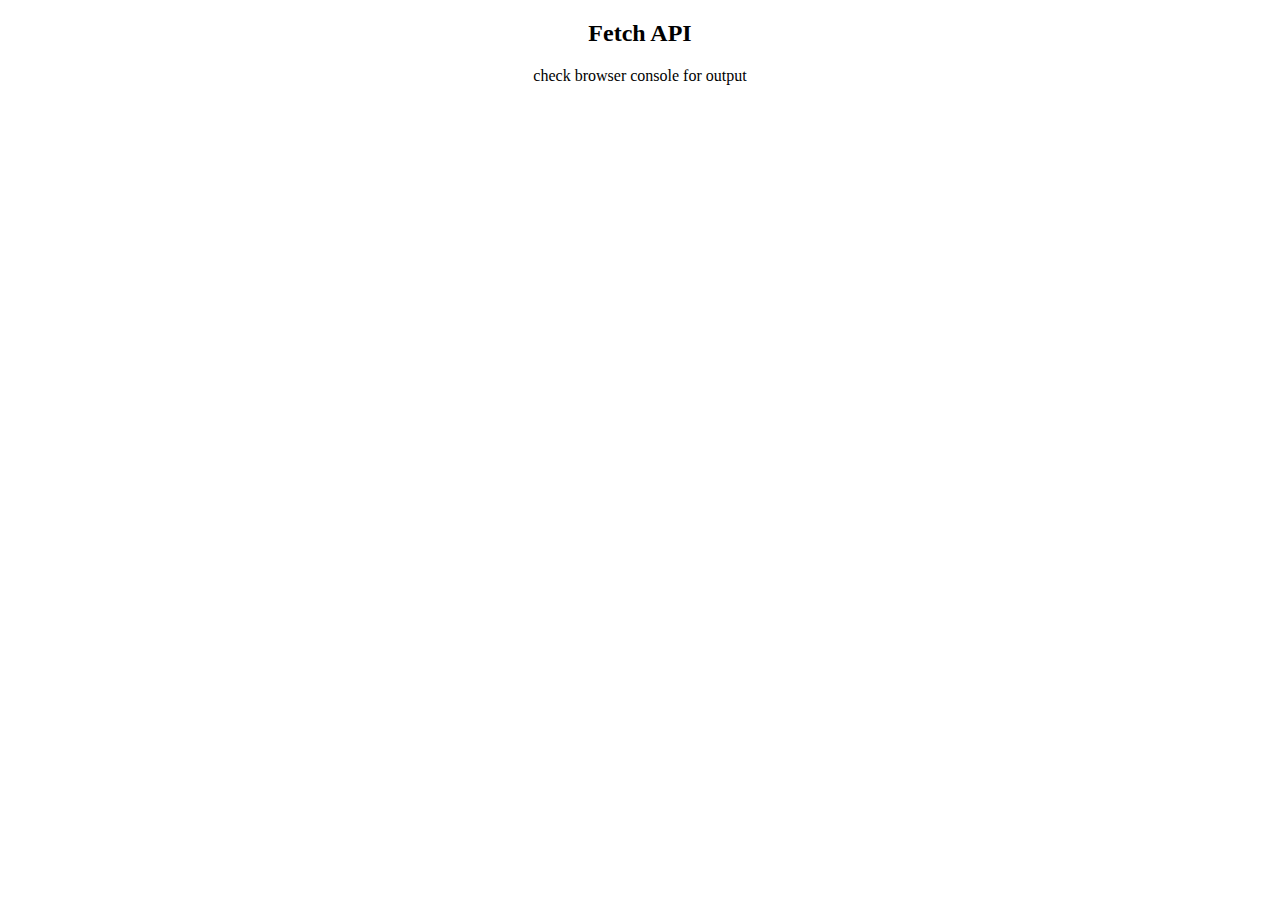
<file: APIFetch/index.html>
<!DOCTYPE html>
<html lang="en">
  <head>
    <meta charset="UTF-8">
    <meta name="viewport" content="width=device-width, initial-scale=1.0">
    <meta http-equiv="X-UA-Compatible" content="ie=edge">
    <title>Fetch API</title>
    
  </head>
  <body>
    <center><h2>Fetch API</h3></center>
    <center>check browser console for output</center>
	<script src="index.js"></script>
  </body>
</html>
</file>
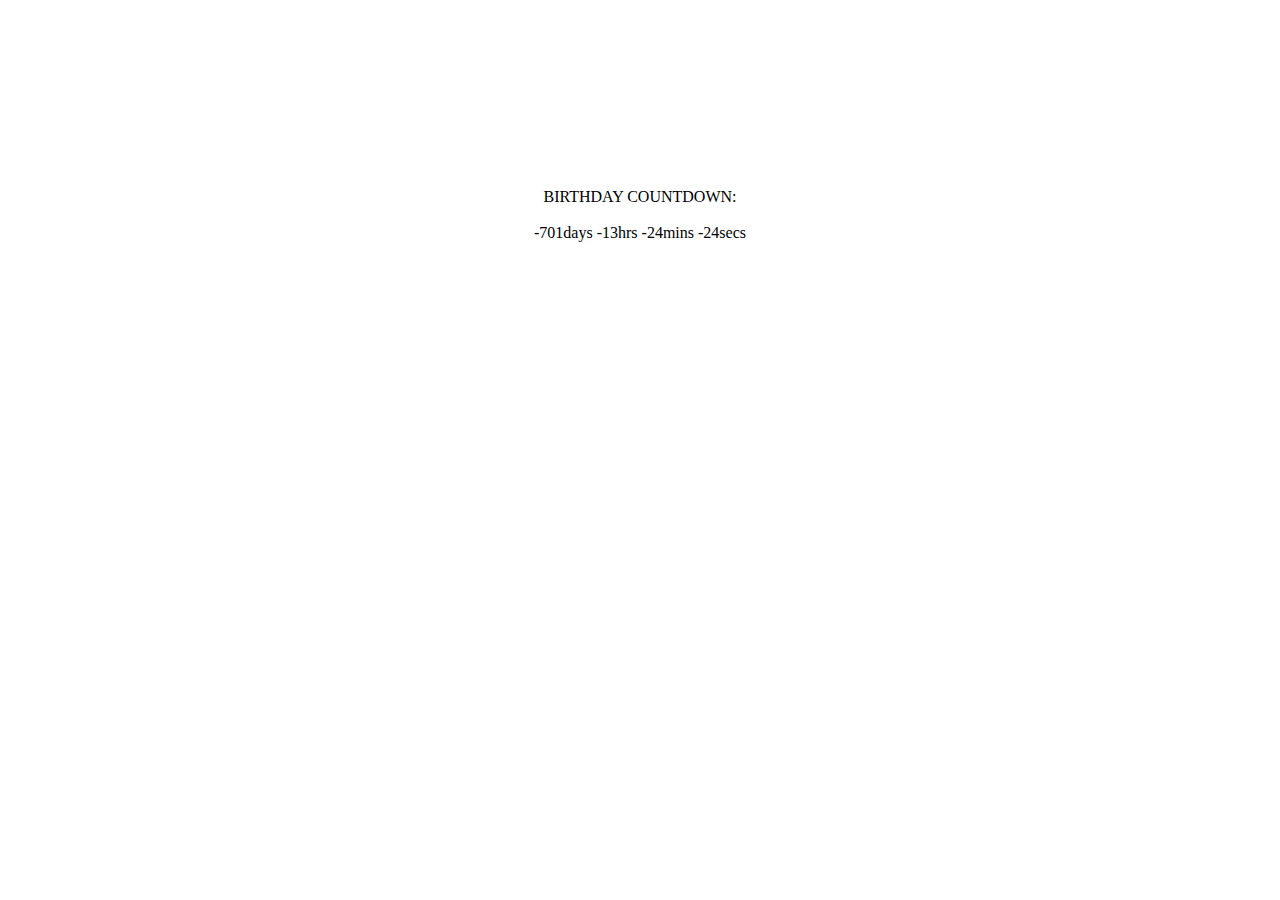
<file: countdown/index.html>
<!DOCTYPE html>
<html lang="en">
  <head>
    <meta charset="UTF-8">
    <meta name="viewport" content="width=device-width, initial-scale=1.0">
    <meta http-equiv="X-UA-Compatible" content="ie=edge">
    <title>Till 23?</title>
    
  </head>
  <body>
  <br><br><br><br><br><br><br><br><br><br>  
    <center><div class="bdayCnt">BIRTHDAY COUNTDOWN:</div></center><br>
    <center><div id="timer"></div></center>
	  <script>
      let targetDate = new Date('2024-08-25T00:00:00')
      
      function updateCountDown(){
        let currentDate = new Date();
        const timeDifference = targetDate - currentDate;

        const days= Math.floor((timeDifference/(1000*60*60*24))); 
        const hours=Math.floor((timeDifference%(1000*60*60*24))/(1000*60*60));
        const minutes = Math.floor((timeDifference%(1000*60*60))/(1000*60));
        const seconds = Math.floor((timeDifference%(1000*60))/1000);

        document.getElementById("timer").innerHTML = `${days}days ${hours}hrs ${minutes}mins ${seconds}secs`

        setTimeout(updateCountDown,1000);
      }

      updateCountDown()
      
    </script>
  </body>
</html>
</file>
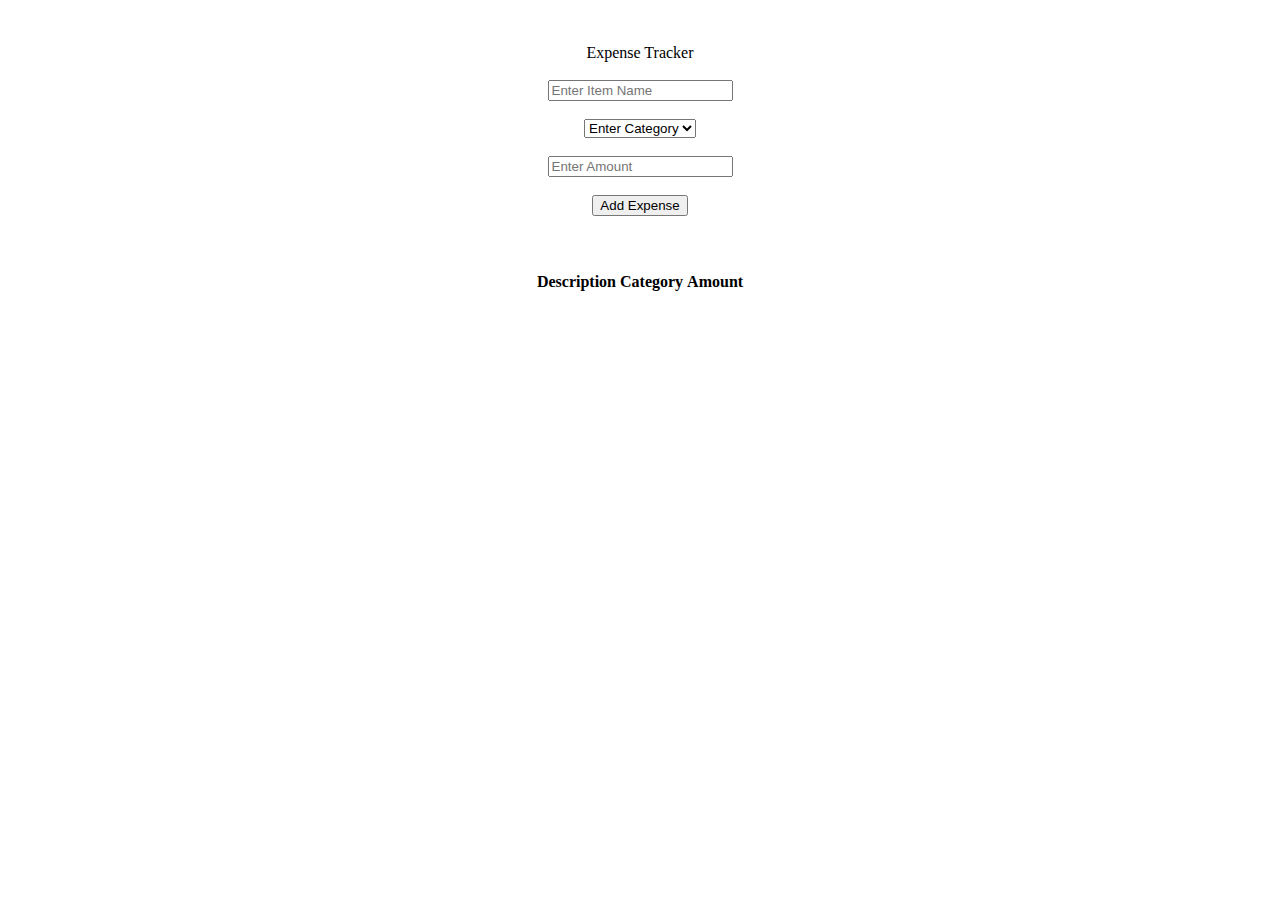
<file: expenseTracker/index.html>
<!DOCTYPE html>
<html lang="en">
  <head>
    <meta charset="UTF-8">
    <meta name="viewport" content="width=device-width, initial-scale=1.0">
    <meta http-equiv="X-UA-Compatible" content="ie=edge">
    <title>Expenese Tracker</title>
    
  </head>
  <body>
  <br><br>
    <center><div class="eTracker">Expense Tracker</div><br>
    <form id="expenseForm">
        <input type = "text" placeholder="Enter Item Name" id="description">

        <br><br>
        <select id="category">
            <option>Enter Category</option>
            <option value="food">Food</option>
            <option value="travel">Travel</option>
            <option value="education">Education</option>
            <option value="personal">Personal</option>
            <option value="health">Health</option>
            <option value="entertainment">Entertainment</option>
        </select>

        <br><br>
        <input type = "number" placeholder="Enter Amount" id="amount">

        <br><br>
        <input type="submit" value="Add Expense">
    </form>
    <br><br><br>
    <table id="expenseTable" >
        <thead>
            <tr>
                <th>Description</th>
                <th>Category</th>
                <th>Amount</th>
            </tr>
        </thead>
        <tbody id="expenseList">
            
        </tbody>
    </table>
    </center>
	  <script>
        
        const expenseForm = document.getElementById("expenseForm");
        const expenseList = document.getElementById("expenseList");

        expenseForm.addEventListener('submit',

            function (event){
                event.preventDefault()

                const description = document.getElementById("description").value;
                const category = document.getElementById("category").value;
                const amount = document.getElementById("amount").value;

                const expenseList =document.getElementById("expenseList")
                const newRow = document.createElement('tr');
                newRow.innerHTML = `<td>${description}</td>
                <td>${category}</td>
                <td>${amount}</td>`;
                expenseList.appendChild(newRow)
            }


        )
      
    </script>
  </body>
</html>

<!-- style="border: 3px;color: black; 
                border-style: dashed;padding: 5px;margin: 5px; 
                border-spacing: 3px;font-size: 15px;" -->
</file>
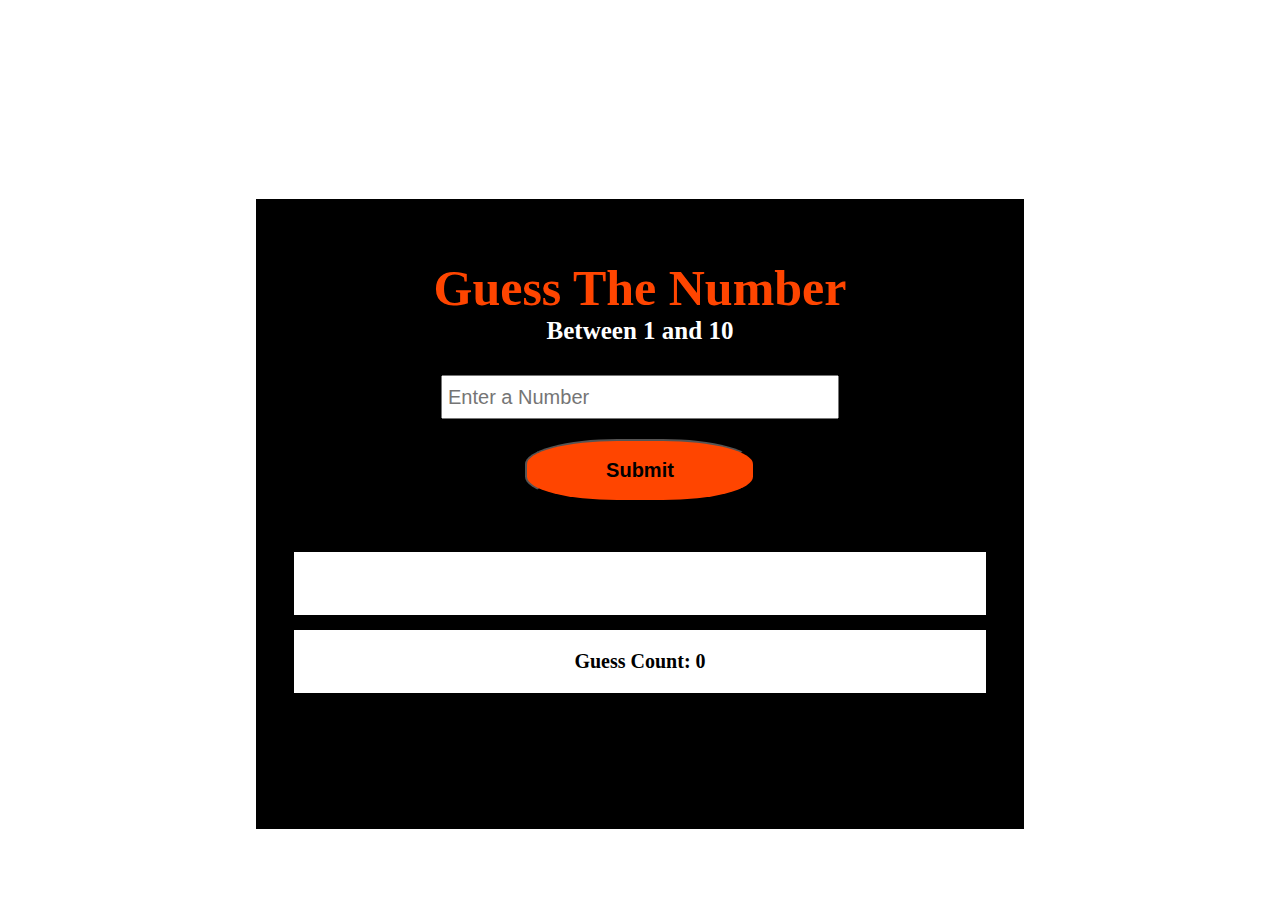
<file: guessingGame/index.html>
<!DOCTYPE html>
<html lang="en">
  <head>
    <meta charset="UTF-8">
    <meta name="viewport" content="width=device-width, initial-scale=1.0">
    <meta http-equiv="X-UA-Compatible" content="ie=edge">
    <title>Guesssing Game</title>
    <link rel="stylesheet" href="style.css">
  </head>
  <body>
    <div id="container">
        <div id="main">
            <h2>Guess The Number</h2>
            <h4>Between 1 and 10</h6>
            <input type="number" id="numInput" placeholder="Enter a Number" required>
            <input type="submit" value="Submit" id="btnSubmit">
            <div id="result"></div>

            <div id="guess">Guess Count: 0</div>
        </div>
    </div>
	<script src="index.js"></script>
  </body>
</html>
</file>
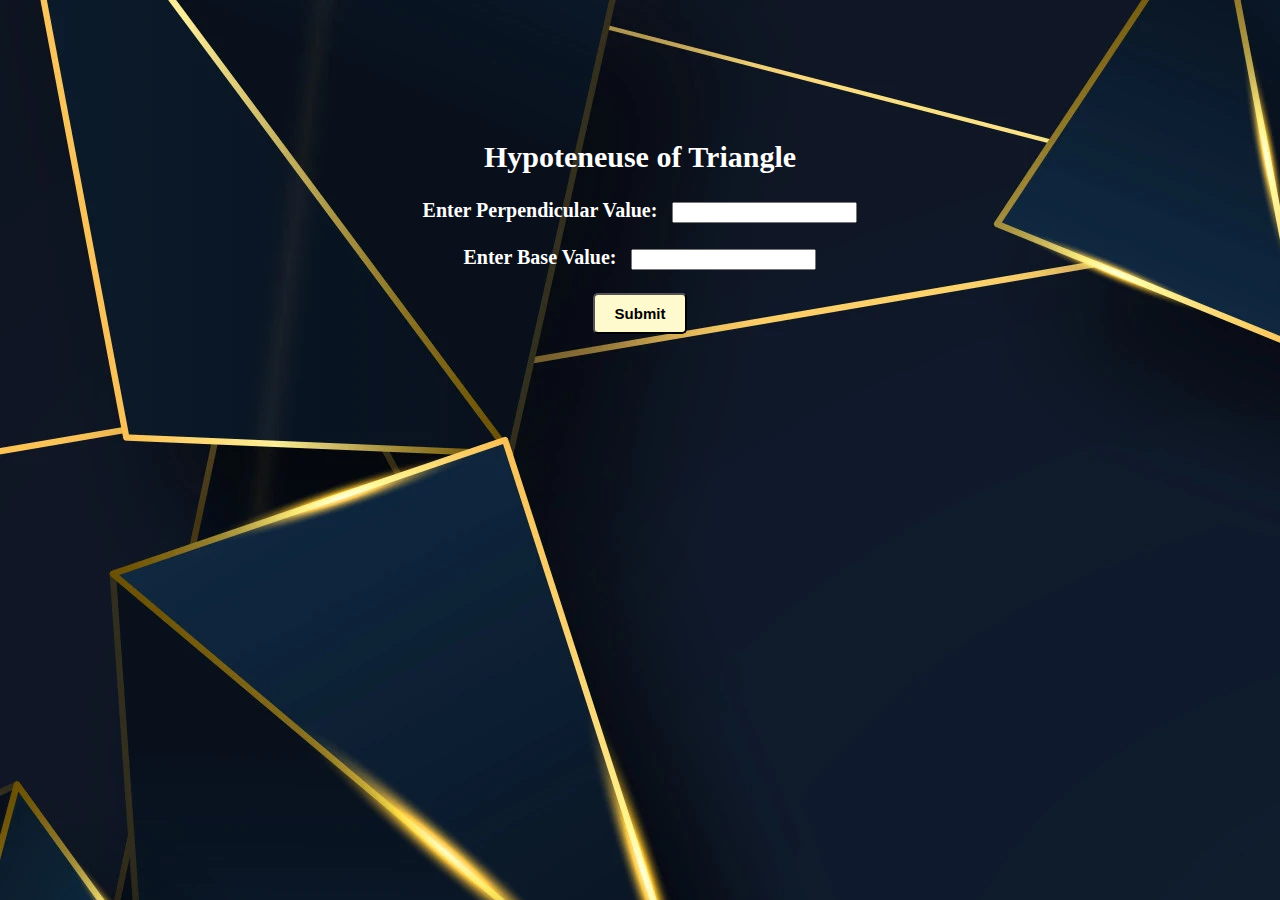
<file: Hypoteneuse/index.html>
<!DOCTYPE html>
<html lang="en">
<head>
    <meta charset="UTF-8">
    <meta http-equiv="X-UA-Compatible" content="IE=edge">
    <meta name="viewport" content="width=device-width, initial-scale=1.0">
    <title>Hypoteneuse of Triangle</title>
    <link href="hypo.css" rel="stylesheet">
    
    
</head>
<body>

    <center>
    <h2>Hypoteneuse of Triangle</h2>
    <form id="triangle">
        <label><strong>Enter Perpendicular Value: &nbsp;</strong></label>
        <input type="text" name="perpendicular" id="perpendicular" required><br><br>

        <label><strong>Enter Base Value: &nbsp;</strong></label>
        <input type="text" name="base" id="base" required><br><br>

        <button id="bt1" name="submit" onclick="hyp()">Submit</button>
    </form>

    

    </p>

    
</center>
<script src="hypo.js" defer></script>
</body>
</html>
</file>
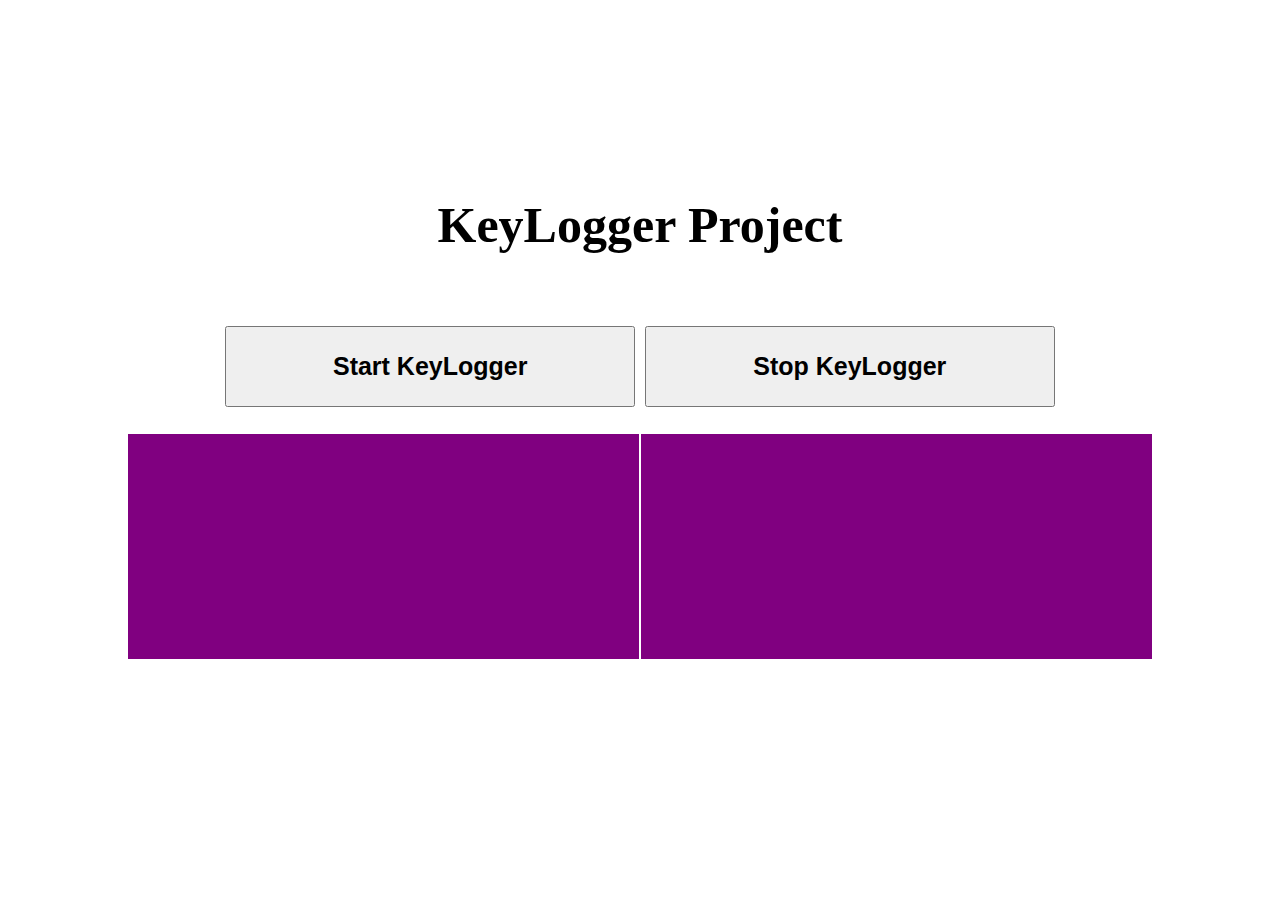
<file: keyLogger/index.html>
<!DOCTYPE html>
<html lang="en">
  <head>
    <meta charset="UTF-8">
    <meta name="viewport" content="width=device-width, initial-scale=1.0">
    <meta http-equiv="X-UA-Compatible" content="ie=edge">
    <title>KeyLogger</title>
    <link rel="stylesheet" href="style.css">
  </head>
  <body>
  <div id="container">
    <h1>KeyLogger Project</h1>
    <div id="main">
        <div class="top">
            <button id="startBtn">Start KeyLogger</button>
            <button id="stopBtn">Stop KeyLogger</button>
        </div>
        <div class="bottom">
            <div id="logUpEntry"></div>
            <div id="logDownEntry"></div>
        </div>
    </div>
  </div>
	<script src="index.js"></script>
  </body>
</html>
</file>
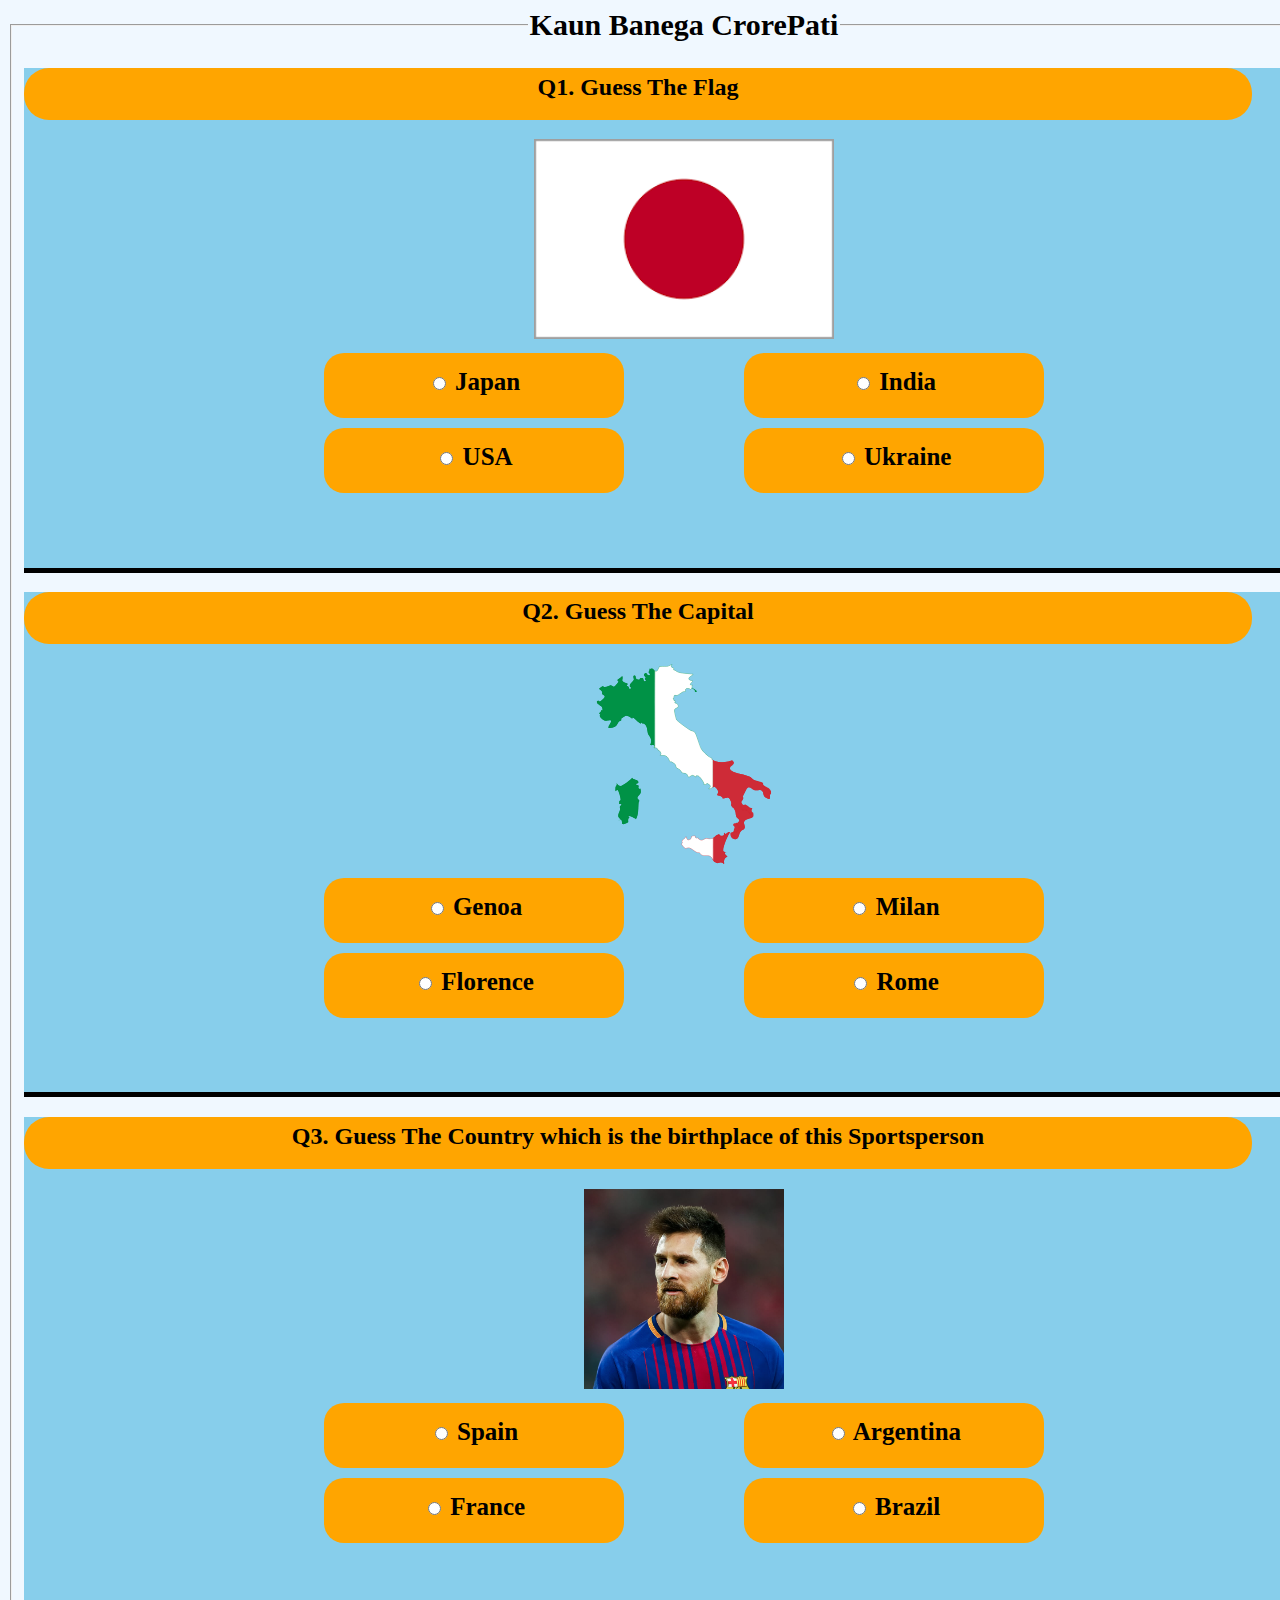
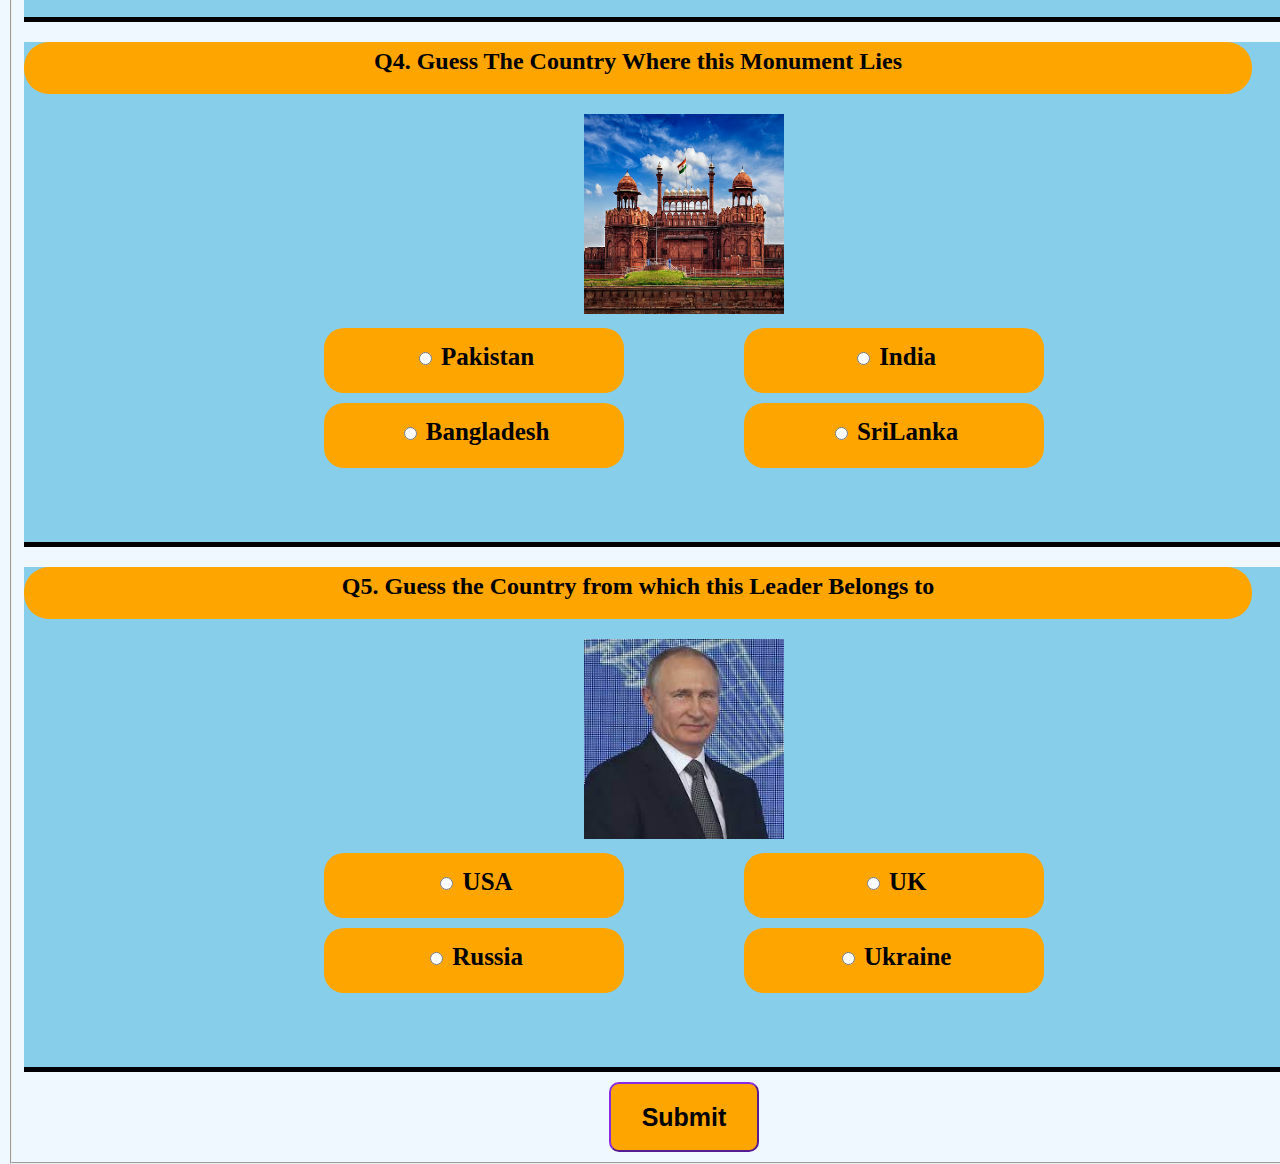
<file: Quiz/index.html>
<!DOCTYPE html>
<html lang="en">
<head>
    <meta charset="UTF-8">
    <meta http-equiv="X-UA-Compatible" content="IE=edge">
    <meta name="viewport" content="width=device-width, initial-scale=1.0">
    <title>Quiz</title>
    <link href="quiz.css" rel="stylesheet">
    <link href="./icon.jpg" rel="icon">
</head>
<body>
    
    
    <form class="kbc">
        <fieldset>
            <legend>Kaun Banega CrorePati</legend>

            
            <div id="que1">
                <strong><h2><center>Q1. Guess The Flag</center></h2></strong>
                <center><img src="./japan.png" style="width:300px; height:200px;"></center>
                
                    <div id="ans1">
                        <input type="radio" name="q1" value="japan">
                        Japan
                    </div>

                    <div id="ans2">
                        <input type="radio" name="q1" value="india">
                        India
                    </div><br>

                    <div id="ans3">
                        <input type="radio" name="q1" value="usa">
                        USA
                    </div><br>

                    <div id="ans4">
                        <input type="radio" name="q1" value="ukraine">
                        Ukraine
                    </div>
                
            </div>

            
            <div id="divider"></div>
            


            <div id="que2">
                <strong><h2><center>Q2. Guess The Capital</center></h2></strong>
                <center><img src="./italy.svg" style="width:300px; height:200px;"></center>
                
                    <div id="ans1">
                        <input type="radio" name="q2" value="genoa">
                        Genoa
                    </div>

                    <div id="ans2">
                        <input type="radio" name="q2" value="milan">
                        Milan
                    </div><br>

                    <div id="ans3">
                        <input type="radio" name="q2" value="florence">
                        Florence
                    </div><br>

                    <div id="ans4">
                        <input type="radio" name="q2" value="rome">
                        Rome
                    </div>
                
            </div>

            
            <div id="divider"></div>

            <div id="que3">
                <strong><h2><center>Q3. Guess The Country which is the birthplace of this Sportsperson</center></h2></strong>
                <center><img src="./messi.jpg" style="width:200px; height:200px;"></center>
                
                    <div id="ans1">
                        <input type="radio" name="q3" value="spain">
                        Spain
                    </div>

                    <div id="ans2">
                        <input type="radio" name="q3" value="arg">
                        Argentina
                    </div><br>

                    <div id="ans3">
                        <input type="radio" name="q3" value="france">
                        France
                    </div><br>

                    <div id="ans4">
                        <input type="radio" name="q3" value="brazil">
                        Brazil
                    </div>
                
            </div>

            
            <div id="divider"></div>

            <div id="que4">
                <strong><h2><center>Q4. Guess The Country Where this Monument Lies</center></h2></strong>
                <center><img src="./redFort.jpg" style="width:200px; height:200px;"></center>
                
                    <div id="ans1">
                        <input type="radio" name="q4" value="pak">
                        Pakistan
                    </div>

                    <div id="ans2">
                        <input type="radio" name="q4" value="ind">
                        India
                    </div><br>

                    <div id="ans3">
                        <input type="radio" name="q4" value="ban">
                        Bangladesh
                    </div><br>

                    <div id="ans4">
                        <input type="radio" name="q4" value="sl">
                        SriLanka
                    </div>
                
            </div>

            
            <div id="divider"></div>

            <div id="que5">
                <strong><h2><center>Q5. Guess the Country from which this Leader Belongs to</center></h2></strong>
                <center><img src="./putin.jpg" style="width:200px; height:200px;"></center>
                
                    <div id="ans1">
                        <input type="radio" name="q5" value="usa">
                        USA
                    </div>

                    <div id="ans2">
                        <input type="radio" name="q5" value="uk">
                        UK
                    </div><br>

                    <div id="ans3">
                        <input type="radio" name="q5" value="russia">
                        Russia
                    </div><br>

                    <div id="ans4">
                        <input type="radio" name="q5" value="ukr">
                        Ukraine
                    </div>
                
            </div>

            
            <div id="divider"></div>


            <center><button type="button" id="button" onclick="checkAns()"><strong>Submit</strong></button></center>
        </fieldset>

        
    </form>

    <div id="output">

    </div>

<script src="quiz.js"></script>
</body>
</html>
</file>
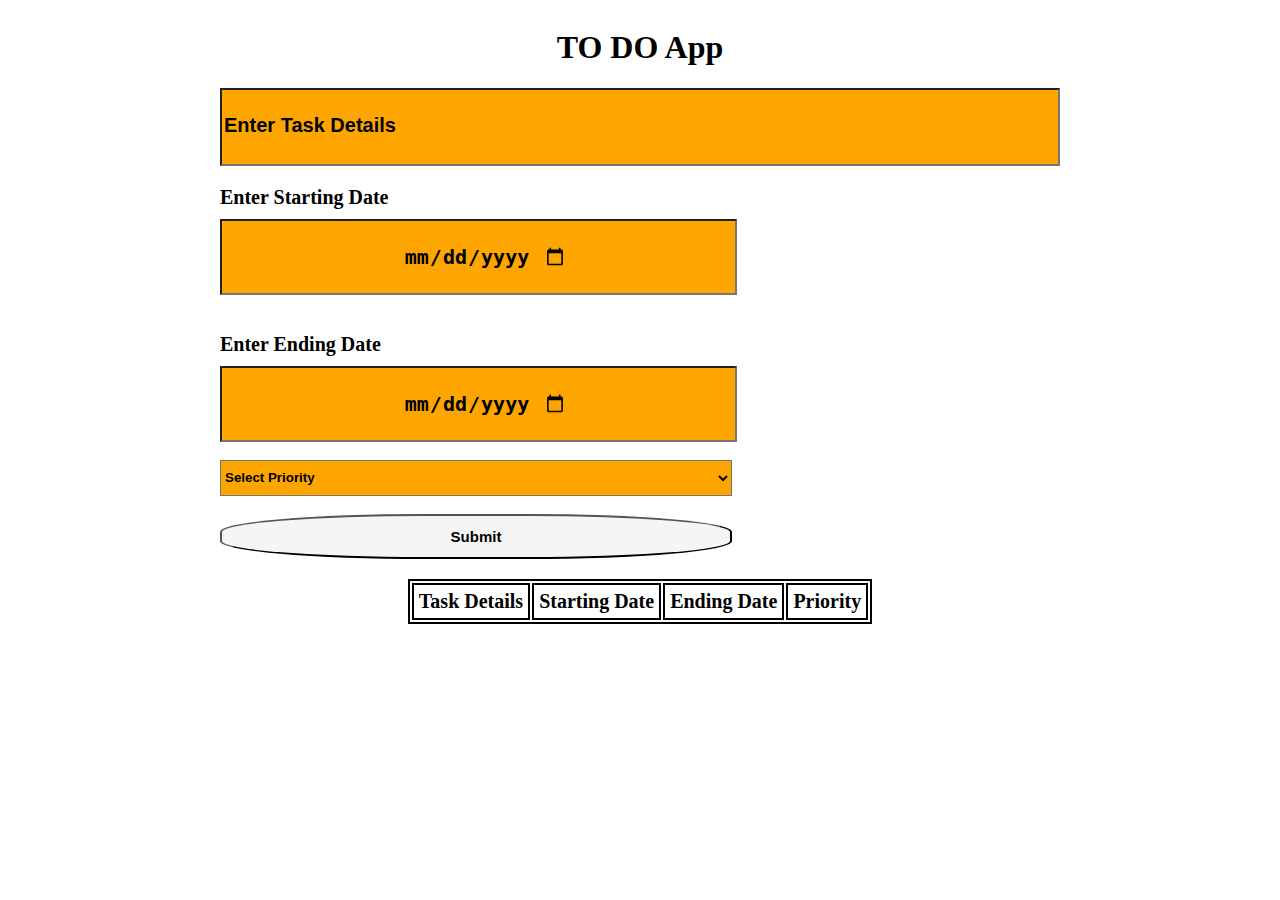
<file: toDoApp/index.html>
<!DOCTYPE html>
<html lang="en">
  <head>
    <meta charset="UTF-8">
    <meta name="viewport" content="width=device-width, initial-scale=1.0">
    <meta http-equiv="X-UA-Compatible" content="ie=edge">
    <title>To Do JS App</title>
    <link rel="stylesheet" href="style.css">
  </head>
  <body>
      <div id="container">
        
          <div id="top">
            <h1>TO DO App</h1>
            <form id="formToDo">
              <input type="text" id="desc" placeholder="Enter Task Details" required><br>
              <label>Enter Starting Date</label><input type="date" id="dateStart" required><br>
              <label>Enter Ending Date</label><input type="date" id="dateEnd" required><br>
              <select id="selectP" required>
                <option value="">Select Priority</option>
                <option id="high" value="High">High Priority</option>
                <option id="med" value="Medium">Medium Priority</option>
                <option id="low" value="Low">Low Priority</option>
              </select>
              <br>
              <input type="submit" value="Submit" id="submitBtn">
            </form>
          </div>

          <div id="bottom">
            <table>
              <thead>
                <tr>
                  <th>Task Details</th>
                  <th>Starting Date</th>
                  <th>Ending Date</th>
                  <th>Priority</th>
                </tr>
              </thead>
              <tbody id="tList">

              </tbody>
            </table>
          </div>
       
      </div>
	<script src="index.js"></script>
  </body>
</html>
</file>
<file: guessingGame/style.css>
*{
    margin: 0px;
    
}
#container{
    display: flex;
    flex-direction: column;
    align-items: center;
    justify-content: center;
    width: 100vw;
    height: 100vh;
    background-color: white;
}
#main{
    display: flex;
    flex-direction: column;
    align-items: center;
    
    width: 60%;
    height: 70%;
    margin-top: 10%;
    background-color: black;
    color: white;
    border-radius: 0%;
}
h2{
    margin-top: 60px;
    font-size: 50px;
    color: orangered;
}
h4{
    font-size: 25px;
    color:whites;
}
input[type=number]{
    margin-top: 30px;
    width: 50%;
    height: 30px;
    padding: 5px;
    font-size: 20px;
}
input[type=number]:focus{
    background-color: orangered;
    color: black;
    font-size: 25px;
    font-weight: bolder;
}
input[type=submit]{
    margin-top: 20px;
    width: 30%;
    height: 10%;
    padding: 5px;
    font-size: 20px;
    background-color: orangered;
    color: black;
    font-weight: bolder;
    border-radius: 40%;
}
#result{
    display: flex;
    width: 90%;
    height: 10%;
    align-items: center;
    justify-content: center;
    margin-top: 50px;
    font-size: 20px;
    background-color: white;
    color: black;
    font-weight: bolder;
    border-radius: 0%;
}
#guess{
    display: flex;
    width: 90%;
    height: 10%;
    align-items: center;
    justify-content: center;
    margin-top: 15px;
    font-size: 20px;
    background-color: white;
    color: black;
    font-weight: bolder;
    border-radius: 0%;
}
</file>
<file: Hypoteneuse/hypo.css>
body{
    background-image: url('back2.webp');
    background-repeat: no-repeat;
    color: white;
    font-size: 20px;
}


input[type=text]:focus{
    background-color: lemonchiffon;
}

input[type=email]:focus{
    background-color: lemonchiffon;
}

h2{
    margin-top: 140px;
}

#bt1{
    border-radius: 5px;
    font-size: 15px;
    background-color: lemonchiffon;
    padding: 10px 20px;
    color: black;
    font-weight: bolder;
    
}
</file>
<file: keyLogger/style.css>
*{
    margin: 0px;
}
#container{
    display: flex;
    flex-direction: column;
    align-items: center;
    justify-content: center;
    width: 100vw;
    height: 100vh;
    background-color: white;
}
#main{
    display: flex;
    flex-direction: column;
    align-items: center;
    justify-content: center;
    width: 80%;
    height: 50%;
    background-color: white;
}
.top{
    display: flex;
    flex-direction: row;
    align-items: center;
    justify-content: center;
    width: 100%;
    height: 30%;
    background-color: white;
    gap: 10px;
}
.bottom
{
    display: flex;
    flex-direction: row;
    align-items: center;
    width: 100%;
    height: 50%;
    background-color: white;
    gap: 2px;
}
h1{
    font-size: 50px;
    font-weight: bolder;
}
#startBtn,#stopBtn{
    width: 40%;
    height: 60%;
    
    color: black;
    font-weight: bolder;
    font-size: 25px;
}

#logUpEntry,#logDownEntry{
    width: 50%;
    height: 100%;
    background-color: purple;
    color: white;
    font-size: 20px;
    font-weight: bolder;
    display: flex;
    align-items: center;
    justify-content: center;
}
</file>
<file: Quiz/quiz.css>
body{
    display: flex;
    flex-direction: row;
    height: 100vh;
    width: 100vw;
    background-color: aliceblue;
}
legend{
    text-align: center;
    font-size: 30px;
    font-weight: bolder;
}

#que1,#que2,#que3,#que4,#que5{
    
    width: 1320px;
    height: 500px;
    background-color: skyblue;
}

h2{
    width: 95vw;
    height: 40px;
    background-color: orange;
    padding: 6px;
    border-radius: 25px;
    
    
}

#ans1{
    width: 300px;
    height: 50px;
    background-color: orange;
    border-radius: 20px;
    margin-left: 300px;
    margin-top: 10px;
    font-size: 20px;
    text-align: center;
    padding-top: 15px;
    font-size: 25px;
    font-weight: bolder;
    float: left;
}

#ans2{
    width: 300px;
    height: 50px;
    background-color: orange;
    border-radius: 20px;
    margin-right: 300px;
    margin-top: 10px;
    font-size: 20px;
    text-align: center;
    padding-top: 15px;
    font-size: 25px;
    font-weight: bolder;
    float: right;
}

#ans3{
    width: 300px;
    height: 50px;
    background-color: orange;
    border-radius: 20px;
    margin-left: 300px;
    margin-top: 10px;
    font-size: 20px;
    text-align: center;
    padding-top: 15px;
    font-size: 25px;
    font-weight: bolder;
    float: left;
}

#ans4{
    width: 300px;
    height: 50px;
    background-color: orange;
    border-radius: 20px;
    margin-right: 300px;
    margin-top: 10px;
    font-size: 20px;
    text-align: center;
    padding-top: 15px;
    font-size: 25px;
    font-weight: bolder;
    float: right;
}

#divider{
    width: 1320px;
    height: 5px;
    background-color: black;
}

#button{
    margin-top: 10px;
    border-radius: 5px;
    width: 150px;
    height: 70px;
    font-size: 25px;
    background-color: orange;
    padding: 10px 20px;
    border-radius: 10px;
    border-color: blueviolet;
    color: black;
}

#output{
    margin: 10px;
    text-align: center;
    font-size: 20px;
    font-weight: bold;
}
/* @media only screen and (min-width:600px){
    html{
        font-size: 75%;
    }
    button{
        border-radius: 3rem;
        border: 1px solid violet;
    }
} */
</file>
<file: toDoApp/style.css>
*{
    background-color: white;
}
h1{
    color: black;
}

#top{
    display: flex;
    justify-content: center;
    align-items: center;
    flex-direction: column;
}
input[type="text"]{
    width: 65vw;
    height: 8vh;
    font-size: 15px;
    color: black;
    font-weight: bolder;
    background-color: orange;

}
input[type="date"]{
    width: 40vw;
    height: 8vh;
    font-size: 15px;
    background-color: orange;
    margin-top: 10px;
    font-size: 20px;
    text-align: center;
    display: flex;
    justify-content: center;
    border-radius: 0%;
    color: black;
    font-weight: bolder;

}
label{
    display: flex;
    font-size:20px;
    margin-top: 20px;
    font-weight: bolder;
}

::placeholder{
    color: black;
    font-size: 20px;
    text-align: centers;
}

select{
    width: 40vw;
    height: 4vh;
    color: black;
    font-weight: bolder;
    background-color: orange;
    display: flex;
    align-items: center;
    justify-content: center;
}

input[type="submit"]{
    width: 40vw;
    height: 5vh;
    background-color: whitesmoke;
    color: black;
    font-weight: bolder;
    font-size: 15px;
    border-radius: 40%;
}
input[type="text"]:focus::placeholder{
    color: transparent;
}
input[type="text"]:focus,input[type="date"]:focus,select:focus{
    font-size: larger;
    font-weight: bolder;
    box-shadow: 10px 5px 5px orangered;
    cursor: pointer;
}

input[type="submit"]:hover{
    cursor:grab;
}
table{
    border: 2px black solid;
}
#bottom{
    margin-top: 20px;
    font-size: 20px;
    display: flex;
    justify-content: center;
    align-items: center;
}
tr,td{
    border: 2px black solid;
    padding: 5px;
}
th{
    border: 2px black solid;
    padding: 5px;
}
</file>
